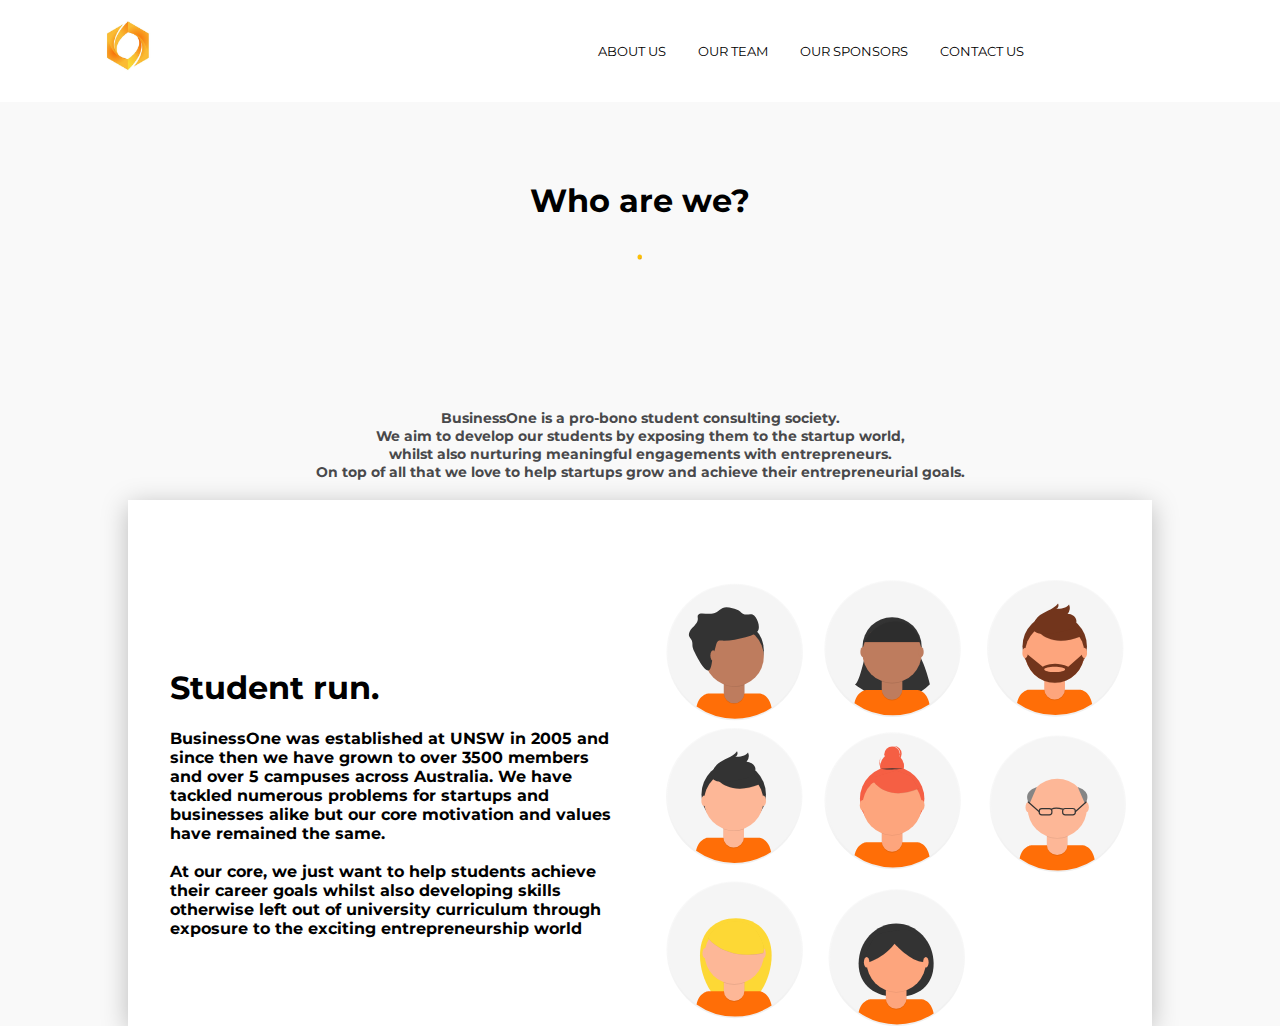
<file: aboutus.html>
<!DOCTYPE html>
<html lang="en">
<head>
  <meta charset="UTF-8">
  <meta name="viewport" content="width=device-width, initial-scale=1.0">
  <meta http-equiv="X-UA-Compatible" content="ie=edge">
  <title>About Us</title>
  <script src="https://ajax.googleapis.com/ajax/libs/jquery/3.2.1/jquery.min.js"></script>
  <link rel="stylesheet" href="style.css">
</head>

<script>
	$(document).ready(function(){
		$("#navig").load("nav.html");
		return false;
	});
</script>

<div id="navig">

</div>
<section id="aboutus">
<body>
<div class="title">
  <h1>Who are we?</h1>
  <div class="topImg"><img src="undraw_startman1_h7l9.svg" alt="Growth"></div>
  <h4>BusinessOne is a pro-bono student consulting society. <br> We aim to develop our students by exposing them to the startup world, <br> whilst also nurturing meaningful engagements with entrepreneurs. <br> On top of all that we love to help startups grow and achieve their entrepreneurial goals.</h4>
</div>
<div class="panel">
  <div class="textContent">
    <h1>Student run.</h1>
    <h4>BusinessOne was established at UNSW in 2005 and since then we have grown to over 3500 members and over 5 campuses across Australia. We have tackled numerous problems for startups and businesses alike but our core motivation and values have remained the same. <br><br> At our core, we just want to help students achieve their career goals whilst also developing skills otherwise left out of university curriculum through exposure to the exciting entrepreneurship world</h4>
  </div>

  <img src="team_vector.svg" alt="team image">
</div>
</body>
</section>
</html>
</file>
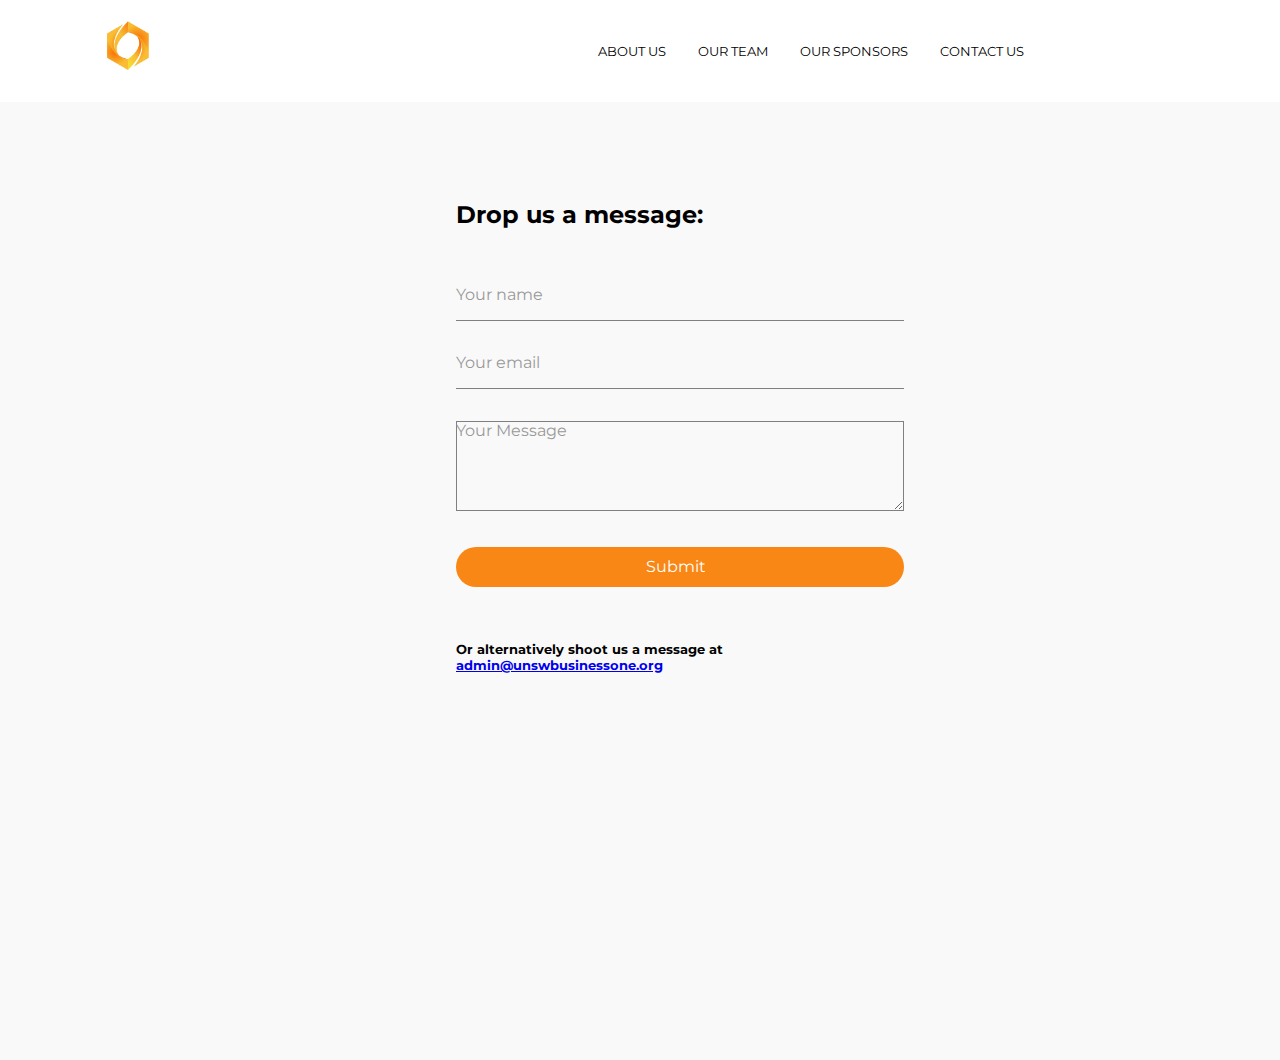
<file: contactus.html>
<!DOCTYPE html>
<html lang="en">
<head>
  <meta charset="UTF-8">
  <meta name="viewport" content="width=device-width, initial-scale=1.0">
  <meta http-equiv="X-UA-Compatible" content="ie=edge">
  <title>Contact Us</title>
  <script src="https://ajax.googleapis.com/ajax/libs/jquery/3.2.1/jquery.min.js"></script>
  <link rel="stylesheet" href="style.css">
</head>

<script>
  $(document).ready(function(){
    $("#navi").load("nav.html");
    return false;
  });
</script>
<section id="contactus">
  <section class="nav">
    <header>
      <div id="navi">
      </div>
    </header>
  </section>
    <section class="body">
      <div class="formContainer">
        <form  class="contactForm" data-netlify="true">
          <h2>Drop us a message:</h2>
          <div>
            <input type="text" id="name" name="name" required>
            <label for="name" class="labelFields">Your name</label>
          </div>
          <div>
            <input type="text" id="email" name="email" required>
            <label for="email">Your email</label>
          </div>
          <div>
            <textarea name="YourMessage" id="yourmessage" cols="30" rows="10" required></textarea>
            <label for="yourmessage">Your Message</label>
          </div>
          <div class="submitButton">
            <button>Submit</button>
          </div>
          <div class="helpText">
            <h5>Or alternatively shoot us a message at  <a href="mailto:admin@unswbusinessone.org"> admin@unswbusinessone.org</a></h3>

          </div>
        </form>
      </div>
    </section>
</section>
</html>
</file>
<file: style.css>
@import url('https://fonts.googleapis.com/css?family=Merriweather');
@import url('https://fonts.googleapis.com/css?family=Montserrat');

:root{
  --background: rgba(246, 186, 55, 0.87);
}
*, *::before, *::after{
  box-sizing: border-box;
}

html{
  width: 100%;
  height: 100%;
  margin: 0px;
  padding: 0px;
  overflow-x: hidden;
}

body{
  margin: 0;
  font-family: 'Montserrat', sans-serif;
  font-weight: 400;
  margin: 0;
	background: #F9F9F9;
}

.content {
    height: 100vh;
    background-image: url(xD.jpg);
    background-color: #bdc3c7;
    background-blend-mode: multiply;
    background-size: cover;
    display: grid;
    grid-template-columns:  0.5fr 1fr 1fr 0.5fr;
    grid-template-rows: 1fr 1fr 1fr 1fr;
}
.content .textelements{
  color: white;
  font-weight: 200;
  grid-column: 2;
  grid-row: 3;
}
.content .textelements button{
  width: 200px;
  border: none;
  margin: 0;
  color: white;
  text-align: center;
  text-decoration: none;
  display: inline-block;
  background-color: transparent;
  font-size: 16px;
  cursor: pointer;
  border: 2px solid #F98715;
  padding: 10px 10px;
  transition: all ease 450ms;
}
.content .textelements button::after{
  content: '';
  position: absolute;
  color: black;
  background: #F98715;
  background-size: 200% 100%;
  background-position: right bottom;
  transition: all 200ms ease;
}

.content .textelements button:hover{
  box-shadow: inset 200px 0 0 0 #F98715;
}
.content .textelements button a{
  text-decoration: none;
  color: white;
}
header{
  background: #FFF;
  text-align: center;
  position: fixed;
  z-index: 999;
  width: 100%;
}

.logo{
  font-family: 'Montserrat', sans-serif;
  text-decoration: none;
}
.logo a img{
  height: auto;
  width: auto;
  max-width: 60px;
  max-height: 60px;
}
.logo a{
  text-decoration: none;
  color: black;
}

.logo a:hover{
  color: #F98715;
  transition: ease-in-out 250ms;
}
.nav-toggle{
  display: none;
}

.nav-toggle-label{
  position: absolute;
  top:0;
  left:0;
  margin-left: 1em;
  display: flex;
  height: 100%;
  align-items: center;
}

.nav-toggle-label span, .nav-toggle-label span::before,
.nav-toggle-label span::after{
  width: 2em;
  display: block;
  background: black;
  height: 2px;
  width: 1.6em;
  border-radius: 2px;
  position: relative;
}
.nav-toggle-label span::before,
.nav-toggle-label span::after{
  content: '';
  position: absolute;
}

.nav-toggle-label span::before{
  bottom: 5px;
}

.nav-toggle-label span::after{
  top: 5px;
}
nav{
  position: absolute;
  text-align: left;
  top:100%;
  left: 0;
  background: #FFF;
  width: 100%;
  transform: scale(1,0);
  transform-origin: top;
  transition: transform 400ms ease-in-out;
}

nav ul{
  margin: 0;
  padding: 0;
  list-style: none;
}
nav li{
  margin-bottom: 1em;
  margin-left: 1em;
}

nav a{
  color: black;
  text-decoration: none;
  font-size: 0.8rem;
  text-transform: uppercase;
  opacity: 0;
  transform: scale(1,1);
  transform-origin: top;
  transform: opacity 150ms ease-in-out 150ms;
}

nav a:hover{
  color: #000;

}
.nav-toggle:checked ~ nav{
  transform: scale(1,1);
}


.nav-toggle:checked ~ nav a {
  opacity: 1;
  transition: opacity 150ms ease-in-out;
}
.threepointers{
  display: grid;
  grid-template-columns: 1fr;
  grid-template-rows: auto;

}
.threepointers .el1 h1, .el2 h1, .el3 h1{
  color: #F6BA37;
}
.threepointers .el1, .el2, .el3{
  margin-bottom: 1em;
  margin-left: 20%;
  margin-right: 1em;
  align-self: center;
  text-align: center;
  width: 60vw;
}
.threepointers .im1, .im2, .im3{
display: grid;
justify-content: center;
align-self: center;
}
.threepointers .im1 img , .im2 img , .im3 img{
  width: 100%;
  height: 20rem;
}
.threepointers .el1 {
  grid-row: 1;
}
.threepointers .im1 img{
  grid-column: 2;
}
.threepointers .el2{
  grid-row: 3;
}
.threepointers .im2 img{
  grid-row: 4;
}
.threepointers .el3{
  grid-row: 5;
}
.threepointers .im3 img{
  grid-row: 6;
}

@media screen and (min-width: 800px){
  .nav-toggle-label{
    display:none;
  }
  header{
    display: grid;
    grid-template-columns: 1fr auto minmax(600px, 3fr) 1fr;
  }
  .logo {
    grid-column: 1;
  }
   .logo a:visited, .logo a:link, .logo a:active{
    text-decoration: none;
    color: black;
  }
  nav{
    position: relative;
    text-align: left;
    transition: none;
    transform: scale(1,1);
    background: none;
    top: initial;
    left: initial;
    grid-column:  3;
    display: flex;
    justify-content: flex-end;
    align-items: center;
  }

  nav ul{
    display: flex;
  }

  nav li{
    margin-left: 2em;
    margin-bottom: 0;
  }

  nav a{
    opacity: 1;
    position: relative;
  }

  nav a::before{
    content: '';
    display: block;
    height: 3px;
    background: #F98715;
    position: absolute;
    bottom: -.65em;
    left: 0;
    right: 0;
    transform: scale(0,1);
    transform-origin: left;
    transition: transform ease-in-out 250ms;

  }
  nav a:hover::before{
    transform: scale(1,1);
  }
  nav a:hover{
    color: #F98715
  }


}
@media screen and (min-width: 1200px){
.threepointers{
  display: grid;
  grid-template-columns: 1fr 1fr;
  grid-template-rows: 400px 400px auto;

}
.threepointers .el1 h1, .el2 h1, .el3 h1{
  color: #F98715;
  text-align: center;
}

.threepointers .el1, .el2, .el3{
  margin-bottom: 1em;
  margin-left: 20%;
  margin-right: 1em;
  align-self: center;
  text-align: center;
  font-size: 0.9em;
  position: relative;
  width: 40vw;
  padding-right: 10px;
  box-shadow: 2px 0 0 0px #F98715;


}
.threepointers .el2{
  margin-right: 20%;
  margin-left: 1em;
  padding-left: 10px;
  box-shadow: -2px 0 0 0px #F98715;
}
.threepointers .im1, .im2, .im3{
display: grid;
justify-content: center;
align-self: center;
}
.threepointers .im1 img , .im2 img , .im3 img{
  width: 100%;
  height: 20rem;
}
.threepointers .el1 {
  grid-column: 1;
}
.threepointers .im1 img{
  grid-column: 1;
}
.threepointers .el2{
  grid-column: 2;
  grid-row: 2;
}
.threepointers .im2 img{
  grid-column: 2;
  grid-row: 2;
}
.threepointers .el3{
  grid-column: 1;
  grid-row: 3;
}
.threepointers .im3 img{
  grid-column: 2;
  grid-row: 3;
}
}



.arrowDivider hr{
  width: 75vw;
  margin-left: auto;
  margin-right: auto;
  margin-top: 2em;
  height: 3px;
}



/* This is for desktop need to adjust for mobile */
.spacebetween h2{
  padding-bottom: 2em;
  padding-left: 2em;
}
.boxes{
  display:grid;
  grid-template-columns: 1fr 1fr 1fr;
  grid-template-rows: auto;
  justify-items: center;
  place-items: center;
  grid-gap: 2em 0.2em;
}
.boxes .box1, .box2, .box3, .box4, .box5, .box6{
  width: 90%;
  height: 200px;
  box-shadow: 0 5px 25px 0 rgba(0,0,0, .25);
  background-color: white;
  transition: ease-in-out 150ms;
}
.boxes .box1 p, .box2 p, .box3 p, .box4 p, .box5 p, .box6 p{
  text-align: center;
  background-color: white;
}
#clientLogo1, #clientLogo2, #clientLogo3, #clientLogo4, #clientLogo5, #clientLogo6{
  margin-top: 1rem;
  height: 50%;
  width: auto;
}
.boxes .box4 img{
  height: 90%;
}


.boxes .box1:hover{
 box-shadow: 0 5px 15px 0 rgb(249, 135, 21, 0.5);
 cursor: pointer;
}
.boxes .box2:hover{
 box-shadow: 0 5px 15px 0 rgb(249, 135, 21, 0.5);
 cursor: pointer;
}
.boxes .box3:hover{
 box-shadow: 0 5px 15px 0 rgb(249, 135, 21, 0.5);
 cursor: pointer;
}
.boxes .box4:hover{
 box-shadow: 0 5px 15px 0 rgb(249, 135, 21, 0.5);
 cursor: pointer;
}
.boxes .box5:hover{
 box-shadow: 0 5px 15px 0 rgb(249, 135, 21, 0.5);
 cursor: pointer;
}
.boxes .box6:hover{
 box-shadow: 0 5px 15px 0 rgb(249, 135, 21, 0.5);
 cursor: pointer;
}

#clientLogo1 img {
  max-width: 100%;
  max-height: 100%;
  margin-left: auto;
  margin-right: auto;
  display: block;
}


#clientLogo2 img {
  max-width: 100%;
  max-height: 100%;
  margin-left: auto;
  margin-right: auto;
  display: block;
}

#clientLogo3 img {
  max-width: 100%;
  max-height: 100%;
  margin-left: auto;
  margin-right: auto;
  display: block;
}
#clientLogo4 img {
  max-width: 100%;
  max-height: 100%;
  margin-left: auto;
  margin-right: auto;
  display: block;
}#clientLogo5 img {
  max-width: 100%;
  max-height: 100%;
  margin-left: auto;
  margin-right: auto;
  display: block;
}#clientLogo6 img {
  max-width: 100%;
  max-height: 100%;
  margin-left: auto;
  margin-right: auto;
  display: block;
}

.finalCall{
  padding-top: 3rem;
  display: grid;
  grid-template-columns: 9fr 3fr;
  place-items: center;
}
.finalCall .imgsection img{
  width: 65vw;
  height: 50vh;
  justify-items: right;
}

.finalCall .calltoaction button{
  text-decoration: none;
  padding: 0;
  margin: 0;
  background: transparent;
  border: 0;
  font-family: inherit;
  cursor: pointer;
}
.finalCall .calltoaction button a{
  text-decoration: none;
}
.finalCall .calltoaction button{
  transition: 800ms ease all;
  background: rgb(249, 135, 21, 1);
  height: 30px;
  color: white;
  padding: 0 2em;
  font-size: 1em;
  position: relative;

}

.finalCall .calltoaction button:hover{
  background: #F9F9F9;
  color: rgb(249, 135, 21, 1);
}

.finalCall .calltoaction button:before, .finalCall .calltoaction button:after{
  content: '';
  position: absolute;
  top: 0;
  right: 0;
  height: 2px;
  width: 0;
  background: rgb(249, 135, 21, 1);
  transition: 400ms ease all;
}
.finalCall .calltoaction button:after{
  right: inherit;
  top: inherit;
  left: 0;
  bottom: 0;
}

.finalCall .calltoaction button:hover:before, .finalCall .calltoaction button:hover:after{
  width: 100%;
  transition: 800ms ease all;
}

footer{
  margin-top: 20px;
  font-size: 10px;
  background-color: #393939;
  color: white;
  display: grid;
  grid-template-columns: 1fr 1fr 1fr;
  grid-template-rows: auto;
  justify-items: center;
  align-items: center;
  height: 30vh;
}
.footer .contactinfo p a{
  text-decoration: none;
  color: white;
}
@media screen and (max-width: 800px){
  .boxes{
    display:grid;
    grid-template-columns: 1fr 1fr 1fr;
    grid-template-rows: auto;
    justify-items: center;
    place-items: center;
    grid-gap: 5em 1em;
  }
  .boxes .box1, .box2, .box3, .box4, .box5, .box6{
    width: 100%;
    height: 150px;
    box-shadow: 0 5px 25px 0 rgba(0,0,0, .25);
    background-color: white;
    transition: ease-in-out 150ms;
  }
  .boxes .box1 p, .box2 p, .box3 p, .box4 p, .box5 p, .box6 p{
    text-align: center;
    background-color: white;
  }
  #clientLogo1, #clientLogo2, #clientLogo3, #clientLogo4, #clientLogo5, #clientLogo6{
    margin-top: 1rem;
    height: 30%;
    width: auto;
  }
  .boxes .box4 img{
    height: 90%;
  }


  .boxes .box1:hover{
   box-shadow: 0 5px 15px 0 rgb(249, 135, 21, 0.5);
   cursor: pointer;
  }
  .boxes .box2:hover{
   box-shadow: 0 5px 15px 0 rgb(249, 135, 21, 0.5);
   cursor: pointer;
  }
  .boxes .box3:hover{
   box-shadow: 0 5px 15px 0 rgb(249, 135, 21, 0.5);
   cursor: pointer;
  }
  .boxes .box4:hover{
   box-shadow: 0 5px 15px 0 rgb(249, 135, 21, 0.5);
   cursor: pointer;
  }
  .boxes .box5:hover{
   box-shadow: 0 5px 15px 0 rgb(249, 135, 21, 0.5);
   cursor: pointer;
  }
  .boxes .box6:hover{
   box-shadow: 0 5px 15px 0 rgb(249, 135, 21, 0.5);
   cursor: pointer;
  }

  #clientLogo1 img {
    max-width: 100%;
    max-height: 100%;
    margin-left: auto;
    margin-right: auto;
    display: block;
  }


  #clientLogo2 img {
    max-width: 100%;
    max-height: 100%;
    margin-left: auto;
    margin-right: auto;
    display: block;
  }

  #clientLogo3 img {
    max-width: 100%;
    max-height: 100%;
    margin-left: auto;
    margin-right: auto;
    display: block;
  }
  #clientLogo4 img {
    max-width: 100%;
    max-height: 100%;
    margin-left: auto;
    margin-right: auto;
    display: block;
  }#clientLogo5 img {
    max-width: 100%;
    max-height: 100%;
    margin-left: auto;
    margin-right: auto;
    display: block;
  }#clientLogo6 img {
    max-width: 100%;
    max-height: 100%;
    margin-left: auto;
    margin-right: auto;
    display: block;
  }
  .finalCall{
    padding-top: 3rem;
    display: grid;
    grid-template-columns: 9fr 3fr;
    place-items: center;
  }
  .finalCall .imgsection img{
    width: 65vw;
    height: 50vh;
    justify-items: right;
  }

  .finalCall .calltoaction button{
    text-decoration: none;
    padding: 0;
    margin: 0;
    background: transparent;
    border: 0;
    font-family: inherit;
    cursor: pointer;
  }
  .finalCall .calltoaction button{
    transition: 800ms ease all;
    background: rgb(249, 135, 21, 1);
    height: 30px;
    color: white;
    padding: 0 0.5em;
    font-size: 1em;
    position: relative;

  }

  .finalCall .calltoaction button:hover{
    background: #F9F9F9;
    color: rgb(249, 135, 21, 1);
  }

  .finalCall .calltoaction button:before, .finalCall .calltoaction button:after{
    content: '';
    position: absolute;
    top: 0;
    right: 0;
    height: 2px;
    width: 0;
    background: rgb(249, 135, 21, 1);
    transition: 400ms ease all;
  }
  .finalCall .calltoaction button:after{
    right: inherit;
    top: inherit;
    left: 0;
    bottom: 0;
  }

  .finalCall .calltoaction button:hover:before, .finalCall .calltoaction button:hover:after{
    width: 100%;
    transition: 800ms ease all;
  }

}

/* Our sponsors */
#sponsors .Sponsors{
  padding-top: 12em;
  margin-left: auto;
  margin-right: auto;
  display: grid;
  justify-items: center;
  align-content: center;
}
#sponsors .Sponsors .PsponsContainer{
  width: 500px;
}

#sponsors .Sponsors .PsponsContainer img{
  width: 100%;
  height:100%;
}
#sponsors .Sponsors .majorSpons{
  display: grid;
  grid-template-columns: 1fr 1fr;
  justify-content: center;
  align-items: center;
}

#sponsors .Sponsors .majorSpons1{
  grid-column: 1;
  width: 300px;
  padding-left: 2em;
  padding-right: 2em;
}
#sponsors .Sponsors .majorSpons2{
  grid-column: 2;
  width: 300px;
  padding-left: 2em;
  padding-right: 2em;
}
#sponsors .Sponsors .majorSpons1 img{
  width: 100%;
}
#sponsors .Sponsors .majorSpons2 img{
  width: 100%;
}

#sponsors .Sponsors .associateSpons {
  width: 200px;
}
#sponsors .Sponsors .associateSpons img {
  width: 100%;
}
@media screen and (max-width: 800px){
  #sponsors .Sponsors{
    padding-top: 12em;
    margin-left: auto;
    margin-right: auto;
    display: grid;
    justify-items: center;
    align-content: center;
  }
  #sponsors .Sponsors .PsponsContainer{
    width: 200px
  }

  #sponsors .Sponsors .PsponsContainer img{
    width: 100%;
    height: 50%;
  }
  #sponsors .Sponsors .majorSpons{
    display: grid;
    grid-template-columns: 1fr 1fr;
    justify-content: center;
    align-items: center;
  }

  #sponsors .Sponsors .majorSpons1{
    grid-column: 1;
    width: 150px;
    padding-left: 2em;
    padding-right: 2em;
  }
  #sponsors .Sponsors .majorSpons2{
    grid-column: 2;
    width: 150px;
    padding-left: 2em;
    padding-right: 2em;
  }
  #sponsors .Sponsors .majorSpons1 img{
    width: 100%;
  }
  #sponsors .Sponsors .majorSpons2 img{
    width: 100%;
  }

  #sponsors .Sponsors .associateSpons {
    width: 75px;
  }
  #sponsors .Sponsors .associateSpons img {
    width: 100%;
  }
}


/* Our team page styling goes here */
#ourteam .body {
  padding-top: 12em;
}


#ourteam .body{
  display: grid;
  grid-template-columns: 1fr 1fr 1fr 1fr;
  justify-items: center;
  align-items: center;
  place-items: center;
}

#ourteam .container1{
  width:200px;
  height: 350px;
  grid: 1;
  position: relative;
  outline: 2px #333333 solid;
  display: flex;
}

#ourteam .container1 img{
  width: 100px;
  margin-left: auto;
  margin-right: auto;
  height: 100px;
  justify-content: center;

}


#ourteam .bodyText{
  color: black;
  position: absolute;
  bottom: 0;
  text-align: center;
  vertical-align: middle;

}
/* Contact Us Styling begins here*/
#contactus .body{
  padding-top: 10rem;
  display: grid;
  grid-template-columns: 1fr;
  grid-template-rows: 1fr;
  justify-items: center;
  align-content: center;
}
#contactus .formContainer{
  display: grid;
  padding-left: 5em;
  height: 100vh;
}
#contactus form h2{
  padding-bottom: 1.5em;
}

#contactus form{
  float: left;
  margin: 20px;
  width: 35vw;
  transition: ease-in-out 150ms;
}
#contactus form > div{
  position: relative;
  padding-bottom: 2em;
}
#contactus form input{
  height: 2em;
  width: 100%;
  border: none;
  background-image: none;
  background-color: transparent;
  -webkit-box-shadow: none;
  -moz-box-shadow: none;
  box-shadow: none;
  border-bottom: 1px solid grey;
  font-size: 18px;
}
#contactus form textarea{
  height: 5em;
  width: 100%;
  border: none;
  background-image: none;
  background-color: transparent;
  -webkit-box-shadow: none;
  -moz-box-shadow: none;
  box-shadow: none;
  border: 1px solid grey;
  font-size: 18px;
  font-weight: 200;
  overflow-y: auto !important;
}



#contactus form textarea:focus{
  outline: none;
  border: 2px solid  rgba(249, 135, 21, 0.4);
}

#contactus form textarea:focus + label{
  opacity: 0;
}

#contactus form textarea:valid + label{
  opacity: 0;
}

#contactus form textarea:valid {
  border: 2px solid  rgb(249, 135, 21, 0.4);
}

#contactus form input:hover{
  cursor: text;
}
#contactus form label:hover{
  cursor: text;
}
#contactus form input:focus {
  outline: none;
  border-bottom: 2px solid rgb(249, 135, 21, 0.4);
}

#contactus form input:focus  + label{
  opacity: 0;
}

#contactus form input:valid + label{
  opacity: 0;
}

#contactus form input:valid {
  border-bottom: 2px solid rgb(249, 135, 21, 0.4);
}


#contactus form > div > label{
  position: absolute;
  text-align: left;
  left: 0;
  top: 0;
  bottom: 0;
  right: 0;
  color: #999;
}
#contactus form button{
  border: none;
  background: none;
  margin: 0 auto;
  padding: 0;
  font-family: inherit;
  width: 100%;
}

#contactus form button{
  background-color: rgb(249, 135, 21, 1);
  color: white;
  height: 2.5em;
  font-size: 1rem;
  transition: ease-in-out 250ms;
  border-radius: 20px;
}

#contactus form button:hover{
  cursor: pointer;
}

#contactus form button::after{
  content: '>';
  display: inline-block;
  opacity: 0;
  transition: ease-in-out 250ms;
}
#contactus form button:hover::after{
  opacity: 1;
  padding-left: 1rem;
}

#contactus .coolimage img{
  grid-column: 2;
  width: 65%;
  justify-items: center;
  align-items: center;
}
#contactus .coolImage{
  display: grid;
}
@media only screen and (max-width: 1000px){
  #contactus .coolimage img{
    display: none;
  }
  #contactus form{
    float: left;
    margin: 20px;
    width: 70vw;
    transition: ease-in-out 150ms;
  }

}

#contactus .socializemedaddy{
  display: block;
}

#aboutus .title{
  padding-top: 10rem;
  display: grid;
  grid-column: 2;
  justify-items: center;
  align-content: center;
}
#aboutus body{
  padding-top: 10rem;
  display: grid;
}

#aboutus .title h4{
  text-align: center;
  font-size: 14px;
  color: #49494b;
}

#aboutus .title .topImg img {
  height: 20%;
  width: 20%;
  margin-left: auto;
  margin-right: auto;
  display: block;
}

#aboutus .panel{
  padding-top: 5em;
  display: grid;
  grid-template-columns: 1fr 1fr;
  align-items: center;
  justify-items: center;
  background-color: white;
  width: 80%;
  margin-left: auto;
  margin-right: auto;
  box-shadow: 0 5px 25px 0 rgba(0,0,0, .25);
}
#aboutus .panel .textContent{
  grid-column: 1;
  text-align: left;
  padding-left: 1em;
  width: 90%;

}
#aboutus .panel img{
  grid-column: 2;
  width: 90%;
}
/* Remember to do mobile ed for about us */
#ourteam .execText{
  margin-left: auto;
  margin-right: auto;
  display: grid;
  justify-items: center;
  align-content: center;
}
#ourteam .exec{
  margin-left: auto;
  margin-right: auto;
  width: 95%;
  display: grid;
  justify-items: center;
  align-items: center;
  grid-template-columns: 1fr 1fr 1fr;
  border-top: 2px dashed orange;
}
#ourteam .img1 img {
  border-radius: 50%;
  height: 135px;
  width: 135px;
  margin-top: 1.5em;
  margin-right: 1.5em;
  margin-left: 1.5em;
  filter: grayscale(30%);
}
#ourteam .img1{
  background-color: white;
  height: 250px;
  margin-top: 3em;
  width: 300px;
  display: grid;
  justify-items: center;
  box-shadow: 0px 2px 4px rgba(0,0,0,0.18);
}

#ourteam  .subtext{
  margin-left: auto;
  margin-right: auto;
  text-align: center;
  line-height: 0.4;
}
#ourteam .subtext h5{
  color: #f7882f;
}
#ourteam .img2 img {
  border-radius: 50%;
  height: 135px;
  width: 135px;
  margin-top: 1.5em;
  margin-right: 1.5em;
  margin-left: 1.5em;
  filter: grayscale(30%);
}
#ourteam .img2{
  background-color: white;
  height: 250px;
  margin-top: 2em;
  width: 300px;
  display: grid;
  justify-items: center;
  box-shadow: 0px 2px 4px rgba(0,0,0,0.18);
}
#ourteam .img3 img {
  border-radius: 50%;
  height: 135px;
  width: 135px;
  margin-top: 1.5em;
  margin-right: 1.5em;
  margin-left: 1.5em;
  filter: grayscale(50%);
}
#ourteam .img3{
  background-color: white;
  height: 250px;
  margin-top: 2em;
  width: 300px;
  display: grid;
  justify-items: center;
  box-shadow: 0px 2px 4px rgba(0,0,0,0.18);
}
#ourteam .img4 img {
  border-radius: 50%;
  height: 135px;
  width: 135px;
  margin-top: 1.5em;
  margin-right: 1.5em;
  margin-left: 1.5em;
  filter: grayscale(30%);
}
#ourteam .img4{
  background-color: white;
  height: 250px;
  margin-top: 2em;
  width: 300px;
  display: grid;
  justify-items: center;
  box-shadow: 0px 2px 4px rgba(0,0,0,0.18);

}
#ourteam .img5 img {
  border-radius: 50%;
  height: 135px;
  width: 135px;
  margin-top: 1.5em;
  margin-right: 1.5em;
  margin-left: 1.5em;
  filter: grayscale(30%);

}
#ourteam .img5{
  background-color: white;
  height: 250px;
  margin-top: 3em;
  width: 300px;
  display: grid;
  justify-items: center;
  box-shadow: 0px 2px 4px rgba(0,0,0,0.18);

}
#ourteam .img6 img {
  border-radius: 50%;
  height: 135px;
  width: 135px;
  margin-top: 1.5em;
  margin-right: 1.5em;
  margin-left: 1.5em;
  filter: grayscale(20%);
}

#ourteam .img6{
  background-color: white;
  height: 250px;
  margin-top: 3em;
  width: 300px;
  display: grid;
  justify-items: center;
  box-shadow: 0px 2px 4px rgba(0,0,0,0.18);
}
#ourteam .img7 img {
  border-radius: 50%;
  height: 135px;
  width: 135px;
  margin-top: 1.5em;
  margin-right: 1.5em;
  margin-left: 1.5em;
  filter: grayscale(30%);
}
#ourteam .img7{
  background-color: white;
  height: 250px;
  margin-top: 2em;
  width: 300px;
  display: grid;
  justify-items: center;
  box-shadow: 0px 2px 4px rgba(0,0,0,0.18);

}
#ourteam .img8 img {
  border-radius: 50%;
  height: 135px;
  width: 135px;
  margin-top: 1.5em;
  margin-right: 1.5em;
  margin-left: 1.5em;
  filter: grayscale(30%);
}
#ourteam .img8{
  background-color: white;
  height: 250px;
  margin-top: 2em;
  width: 300px;
  display: grid;
  justify-items: center;
  box-shadow: 0px 2px 4px rgba(0,0,0,0.18);
}

#ourteam  .boardText{
  padding-top: 5em;
  display: grid;
  justify-items: center;
  align-content: center;
}

#ourteam .board{
  margin-left: auto;
  margin-right: auto;
  width: 95%;
  display: grid;
  justify-items: center;
  align-items: center;
  grid-template-columns: 1fr 1fr 1fr;
  border-top: 2px dashed orange;
}
@media screen and (max-width: 800px){
  #ourteam .execText{
    margin-left: auto;
    margin-right: auto;
    display: grid;
    justify-items: center;
    align-content: center;
    font-size: 14px;
  }
  #ourteam .exec{
    margin-left: auto;
    margin-right: auto;
    width: 95%;
    display: grid;
    justify-items: center;
    align-items: center;
    grid-template-columns: 1fr;
    border-top: 2px dashed orange;
  }
  #ourteam .img1 img {
    border-radius: 50%;
    height: 100px;
    width: 100px;;
    margin-top: 1.5em;
    margin-right: 1.5em;
    margin-left: 1.5em;
    filter: grayscale(30%);
  }
  #ourteam .img1{
    background-color: white;
    height: 170px;
    margin-top: 3em;
  width: 250px;
    display: grid;
    justify-items: center;
    box-shadow: 0px 2px 4px rgba(0,0,0,0.18);
  }

  #ourteam  .subtext{
    margin-left: auto;
    margin-right: auto;
    text-align: center;
    line-height: 0.4;
    font-size: 10px;
  }
  #ourteam .subtext h5{
    color: #f7882f;
  }
  #ourteam .img2 img {
    border-radius: 50%;
    height: 100px;
    width: 100px;;
    margin-top: 1.5em;
    margin-right: 1.5em;
    margin-left: 1.5em;
    filter: grayscale(30%);
  }
  #ourteam .img2{
    background-color: white;
    height: 170px;
    margin-top: 3em;
    width: 250px;
    display: grid;
    justify-items: center;
    box-shadow: 0px 2px 4px rgba(0,0,0,0.18);
  }
  #ourteam .img3 img {
    border-radius: 50%;
    height: 100px;
    width: 100px;;
    margin-top: 1.5em;
    margin-right: 1.5em;
    margin-left: 1.5em;
    filter: grayscale(30%);
  }
  #ourteam .img3{
    background-color: white;
    height: 170px;
    margin-top: 3em;
    width: 250px;
    display: grid;
    justify-items: center;
    box-shadow: 0px 2px 4px rgba(0,0,0,0.18);
  }
  #ourteam .img4 img {
    border-radius: 50%;
    height: 100px;
    width: 100px;
    margin-top: 1.5em;
    margin-right: 1.5em;
    margin-left: 1.5em;
    filter: grayscale(30%);
  }
  #ourteam .img4{
    background-color: white;
    height: 170px;
    margin-top: 3em;
    width: 250px;
    display: grid;
    justify-items: center;
    box-shadow: 0px 2px 4px rgba(0,0,0,0.18);

  }
  #ourteam .img5 img {
    border-radius: 50%;
    height: 100px;
    width: 100px;;
    margin-top: 1.5em;
    margin-right: 1.5em;
    margin-left: 1.5em;
    filter: grayscale(30%);

  }
  #ourteam .img5{
    background-color: white;
    height: 170px;
    margin-top: 3em;
    width: 250px;
    display: grid;
    justify-items: center;
    box-shadow: 0px 2px 4px rgba(0,0,0,0.18);

  }
  #ourteam .img6 img {
    border-radius: 50%;
    height: 100px;
    width: 100px;;
    margin-top: 1.5em;
    margin-right: 1.5em;
    margin-left: 1.5em;
    filter: grayscale(30%);
  }

  #ourteam .img6{
    background-color: white;
    height: 170px;
    margin-top: 3em;
    width: 250px;
    display: grid;
    justify-items: center;
    box-shadow: 0px 2px 4px rgba(0,0,0,0.18);
  }
  #ourteam .img7 img {
    border-radius: 50%;
    height: 100px;
    width: 100px;;
    margin-top: 1.5em;
    margin-right: 1.5em;
    margin-left: 1.5em;
    filter: grayscale(30%);
  }
  #ourteam .img7{
    background-color: white;
    height: 170px;
    margin-top: 3em;
    width: 250px;
    display: grid;
    justify-items: center;
    box-shadow: 0px 2px 4px rgba(0,0,0,0.18);

  }
  #ourteam .img8 img {
    border-radius: 50%;
    height: 100px;
    width: 100px;;
    margin-top: 1.5em;
    margin-right: 1.5em;
    margin-left: 1.5em;
    filter: grayscale(30%);
  }
  #ourteam .img8{
    background-color: white;
    height: 170px;
    margin-top: 3em;
    width: 250px;
    display: grid;
    justify-items: center;
    box-shadow: 0px 2px 4px rgba(0,0,0,0.18);
  }

  #ourteam  .boardText{
    padding-top: 5em;
    display: grid;
    justify-items: center;
    align-content: center;
    font-size: 14px;
  }

  #ourteam .board{
    margin-left: auto;
    margin-right: auto;
    width: 95%;
    display: grid;
    justify-items: center;
    align-items: center;
    grid-template-columns: 1fr;
    border-top: 2px dashed orange;
  }
  #aboutus .title{
    padding-top: 10rem;
    display: grid;
    grid-column: 2;
    justify-items: center;
    align-content: center;
  }
  #aboutus body{
    padding-top: 10rem;
    display: grid;
  }

  #aboutus .title h4{
    text-align: center;
    font-size: 14px;
    color: #49494b;
  }

  #aboutus .title .topImg img {
    height: 20%;
    width: 20%;
    margin-left: auto;
    margin-right: auto;
    display: block;
  }

  #aboutus .panel{
    padding-top: 5em;
    display: block;
    align-items: center;
    justify-items: center;
    background-color: white;
    width: 80%;
    margin-left: auto;
    margin-right: auto;
    box-shadow: 0 5px 25px 0 rgba(0,0,0, .25);
  }
  #aboutus .panel .textContent{
    text-align: left;
    padding-left: 1em;
    width: 90%;
    font-size: 14px;
    margin-left: auto;
    margin-right: auto;

  }
  #aboutus .panel img{
    display: block;
    width: 60%;
    margin-left: auto;
    margin-right: auto;

  }

}
</file>
